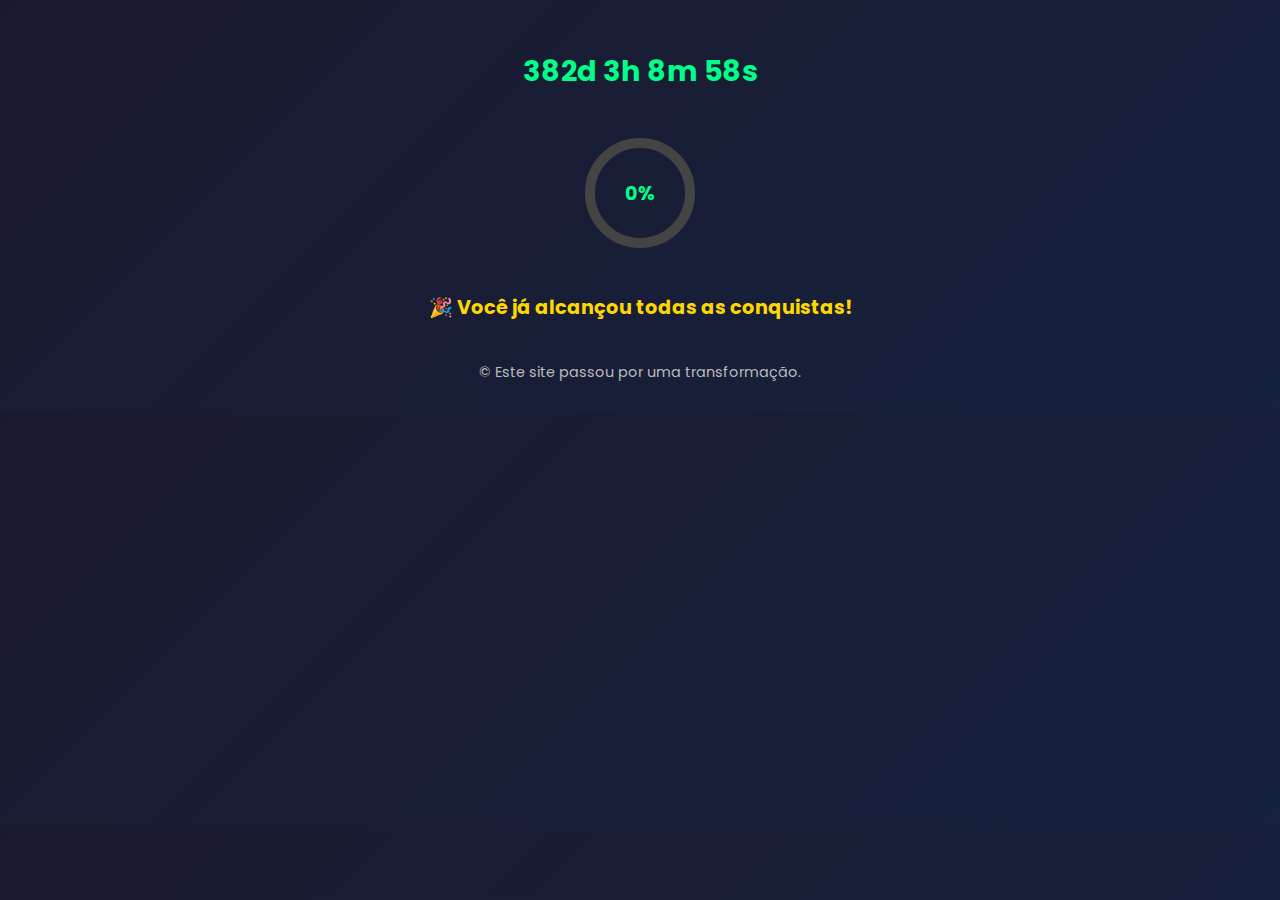
<file: index.html>
<!DOCTYPE html>
<html lang="pt-BR">
<head>
  <meta charset="UTF-8">
  <title>Contador de Progresso</title>
  <meta name="viewport" content="width=device-width, initial-scale=1.0">
  <link href="https://fonts.googleapis.com/css2?family=Poppins:wght@300;600&display=swap" rel="stylesheet">
  <style>
    body {
      font-family: 'Poppins', sans-serif;
      background: linear-gradient(135deg, #1a1a2e, #16213e);
      color: #fff;
      text-align: center;
      padding: 30px 20px;
      max-width: 500px;
      margin: auto;
      position: relative;
    }
    #contador {
      font-size: 1.8em;
      color: #00ff88;
      font-weight: bold;
      margin: 20px 0 10px;
    }
    .progresso-container {
      position: relative;
      width: 120px;
      height: 120px;
      margin: 40px auto;
    }
    svg {
      transform: rotate(-90deg);
    }
    circle {
      transition: stroke-dasharray 0.5s ease;
    }
    .porcentagem {
      position: absolute;
      width: 100%;
      top: 50%;
      transform: translateY(-50%);
      font-size: 1.2em;
      font-weight: bold;
      color: #00ff88;
    }
    #meta {
      font-size: 1.2em;
      margin-top: 20px;
      color: #ffd700;
      font-weight: bold;
    }
    footer {
      margin-top: 40px;
      font-size: 0.9em;
      color: #bbb;
    }
  </style>
</head>
<body>
  <div id="contador">0d 0h 0m 0s</div>

  <div class="progresso-container">
    <svg width="120" height="120">
      <circle cx="60" cy="60" r="50" stroke="#444" stroke-width="10" fill="none"></circle>
      <circle id="progresso" cx="60" cy="60" r="50" stroke="#00ff88" stroke-width="10" fill="none"
              stroke-dasharray="0, 314"></circle>
    </svg>
    <div class="porcentagem" id="porcentagemTexto">0%</div>
  </div>

  <div id="meta">🔄 Calculando...</div>

  <script>
    const dataInicio = new Date("2025/07/09 17:30:00");

    const conquistas = [
  { dias: 1, texto: "🏁 1 dia!" },
  { dias: 2, texto: "🚀 2 dias seguidos!" },
  { dias: 3, texto: "✨ 3 dias! " },
  { dias: 5, texto: "🎯 5 dias!" },
  { dias: 7, texto: "🌟 1 semana!" },
  { dias: 10, texto: "🛡️ 10 dias!" },
  { dias: 14, texto: "🏅 2 semanas!" },
  { dias: 21, texto: "⚡ 3 semanas!" },
  { dias: 30, texto: "🏆 1 mês!" },
  { dias: 50, texto: "🔥 50 dias!" },
  { dias: 75, texto: "🥇 75 dias!" },
  { dias: 100, texto: "💪 100 dias!" },
  { dias: 180, texto: "🧠 6 meses!" },
  { dias: 365, texto: "🎖️ 1 ano! Você provou sua força!" }
];

    function atualizarContador() {
      const agora = new Date();
      let diff = agora - dataInicio;
      
      const dias = Math.floor(diff / (1000 * 60 * 60 * 24));
      const horas = Math.floor((diff % (1000 * 60 * 60 * 24)) / (1000 * 60 * 60));
      const minutos = Math.floor((diff % (1000 * 60 * 60)) / (1000 * 60));
      const segundos = Math.floor((diff % (1000 * 60)) / 1000);

      document.getElementById("contador").textContent = 
        `${dias}d ${horas}h ${minutos}m ${segundos}s`;

      atualizarMeta(dias);
      atualizarProgresso(dias);
      atualizarListaConquistas(dias);
    }

    function atualizarMeta(dias) {
      const proximaConquista = conquistas.find(c => c.dias > dias);
      if (proximaConquista) {
        document.getElementById("meta").innerHTML = 
          `Próxima conquista: <strong>${proximaConquista.texto}</strong> (${proximaConquista.dias - dias}d restantes)`;
      } else {
        document.getElementById("meta").innerHTML = "🎉 Você já alcançou todas as conquistas!";
      }
    }

    function atualizarProgresso(dias) {
      const proximaConquista = conquistas.find(c => c.dias > dias);
      if (!proximaConquista) return;

      const falta = proximaConquista.dias - dias;
      const progresso = ((proximaConquista.dias - falta) / proximaConquista.dias) * 100;
      
      document.getElementById("porcentagemTexto").textContent = `${Math.round(progresso)}%`;
      document.getElementById("progresso").setAttribute("stroke-dasharray", `${(progresso * 314) / 100}, 314`);
    }

    function atualizarListaConquistas(dias) {
      const lista = document.getElementById("listaConquistas");
      lista.innerHTML = "";
      
      conquistas.forEach(c => {
        if (c.dias <= dias) {
          const item = document.createElement("li");
          item.textContent = c.texto;
          lista.appendChild(item);
        }
      });
    }

    setInterval(atualizarContador, 1000);
    atualizarContador();
  </script>

  <footer>
   © Este site passou por uma transformação.
  </footer>
</body>
</html>
</file>
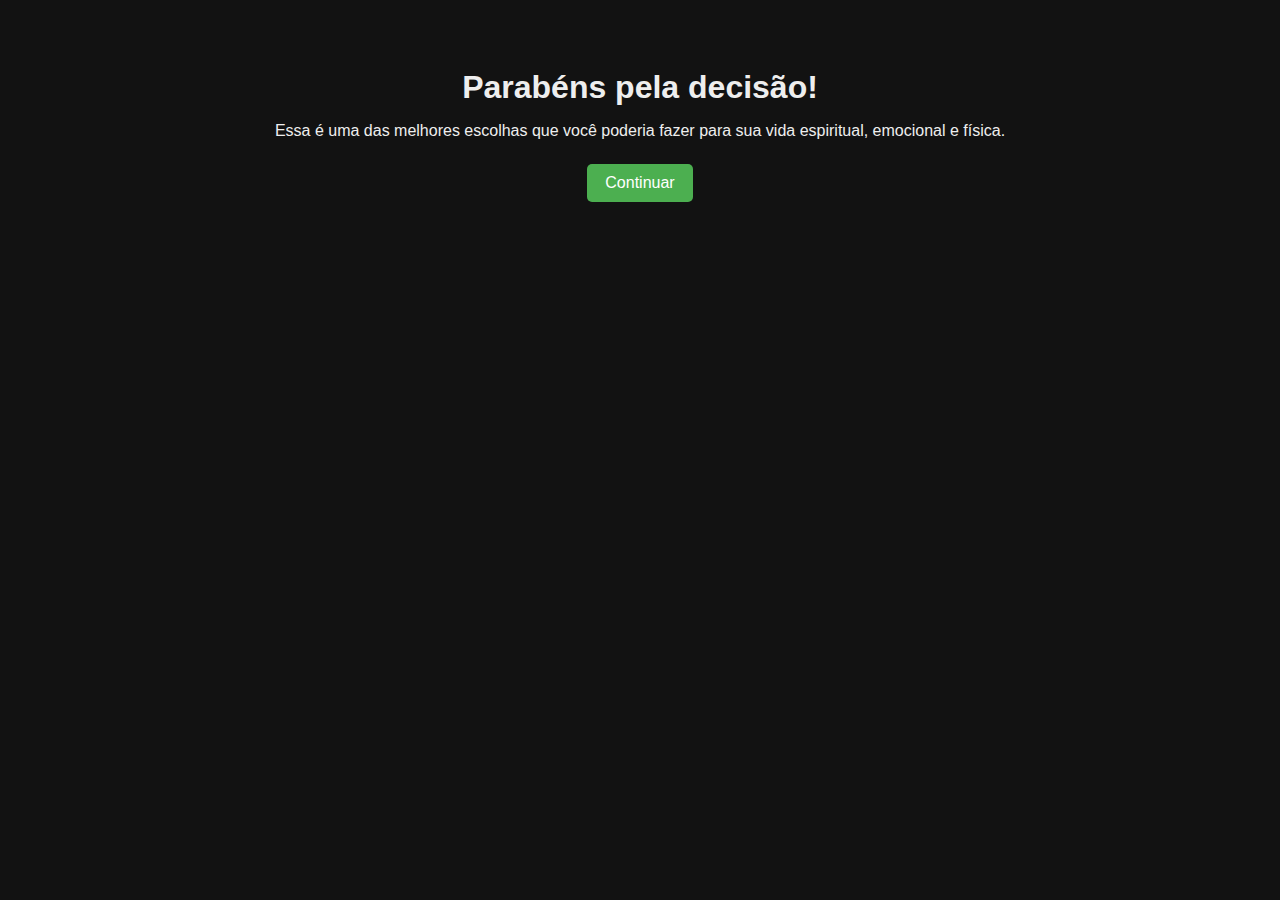
<file: index_atualizado.html>
<!DOCTYPE html>
<html lang="pt-BR">
<head>
  <meta charset="UTF-8" />
  <meta name="viewport" content="width=device-width, initial-scale=1" />
  <title>TonyApp</title>
  <style>
    body {
      font-family: 'Segoe UI', Tahoma, Geneva, Verdana, sans-serif;
      background-color: #121212;
      color: #eee;
      text-align: center;
      padding: 40px 20px;
      transition: background-color 0.5s, color 0.5s;
    }

    h1 {
      font-size: 32px;
      margin-bottom: 10px;
    }

    .contador {
      font-size: 28px;
      font-weight: bold;
      color: #4caf50;
      margin-bottom: 20px;
    }

    .versiculo {
      font-style: italic;
      font-size: 18px;
      max-width: 600px;
      margin: 30px auto 20px;
    }

    .mensagem {
      font-size: 16px;
      margin-bottom: 25px;
      color: #aaa;
    }

    button {
      margin: 8px 5px;
      padding: 10px 18px;
      font-size: 16px;
      border: none;
      border-radius: 5px;
      cursor: pointer;
      background-color: #4caf50;
      color: white;
    }

    button:hover {
      background-color: #45a045;
    }

    #estatisticas, #visitas {
      margin-top: 20px;
      font-size: 14px;
      color: #ccc;
    }

    .tela {
      display: none;
    }

    .ativa {
      display: block;
    }

    input[type="date"] {
      padding: 10px;
      font-size: 16px;
      border-radius: 5px;
      border: none;
      margin-top: 15px;
    }
  </style>
</head>
<body>

<div id="tela1" class="tela">
  <h1>Parabéns pela decisão!</h1>
  <p>Essa é uma das melhores escolhas que você poderia fazer para sua vida espiritual, emocional e física.</p>
  <button onclick="irPara(2)">Continuar</button>
</div>

<div id="tela2" class="tela">
  <h1>Benefícios da sua decisão</h1>
  <p>- Clareza mental<br>- Mais conexão com Deus<br>- Aumento da autoestima<br>- Vitória sobre a carne</p>
  <button onclick="irPara(3)">Continuar</button>
</div>

<div id="tela3" class="tela">
  <h1>Quando você parou?</h1>
  <input type="date" id="dataInicio" />
  <br><br>
  <button onclick="salvarData()">Continuar</button>
</div>

<div id="principal" class="tela">
  <h1>Você está limpo há:</h1>
  <div class="contador" id="tempo">Carregando...</div>

  <div class="versiculo" id="versiculo">Versículo do dia</div>
  <div class="mensagem" id="mensagem">Mensagem motivacional</div>

  <button onclick="compartilhar()">Compartilhar no WhatsApp</button>
  <button onclick="resetar()">Recomeçar Contador</button>

  <div id="estatisticas"></div>
  <div id="visitas"></div>
</div>

<script>
  function irPara(n) {
    for (let i = 1; i <= 3; i++) {
      document.getElementById("tela" + i).classList.remove("ativa");
    }
    document.getElementById("tela" + n).classList.add("ativa");
  }

  function salvarData() {
    const data = document.getElementById("dataInicio").value;
    if (!data) {
      alert("Por favor, selecione uma data.");
      return;
    }
    localStorage.setItem("inicioTonyApp", data);
    localStorage.setItem("inicializadoTonyApp", "sim");
    iniciarApp();
  }

  function iniciarApp() {
    document.querySelectorAll(".tela").forEach(t => t.classList.remove("ativa"));
    document.getElementById("principal").classList.add("ativa");

    const dataSalva = localStorage.getItem("inicioTonyApp");
    if (!dataSalva) return;
    const inicio = new Date(dataSalva + "T00:00:00");

    function atualizarTempo() {
      const agora = new Date();
      const diff = agora - inicio;
      const dias = Math.floor(diff / (1000 * 60 * 60 * 24));
      const horas = Math.floor((diff / (1000 * 60 * 60)) % 24);
      const minutos = Math.floor((diff / (1000 * 60)) % 60);
      const segundos = Math.floor((diff / 1000) % 60);
      document.getElementById("tempo").textContent =
        `${dias} dias, ${horas}h ${minutos}min ${segundos}s`;
      atualizarEstatisticas(dias);
    }

    setInterval(atualizarTempo, 1000);
    atualizarTempo();

    const versiculos = [
      "“Bem-aventurados os puros de coração, porque verão a Deus.” – Mateus 5:8",
      "“Fugi da impureza. Vosso corpo é templo do Espírito Santo.” – 1 Coríntios 6:18-19",
      "“Como purificará o jovem o seu caminho? Observando-o conforme a tua palavra.” – Salmo 119:9",
      "“Não vos conformeis com este mundo...” – Romanos 12:2"
    ];
    const indexHoje = new Date().getDate() % versiculos.length;
    document.getElementById("versiculo").textContent = versiculos[indexHoje];

    const mensagens = [
      "Continue firme! Um dia de cada vez.",
      "Você está vencendo a si mesmo!",
      "Deus te dá forças para continuar.",
      "A pureza é uma escolha diária.",
      "Você é mais forte do que pensa.",
      "Permanecer firme te aproxima de Deus."
    ];
    document.getElementById("mensagem").textContent = mensagens[Math.floor(Math.random() * mensagens.length)];

    let visitas = localStorage.getItem("visitasTonyApp") || 0;
    visitas = parseInt(visitas) + 1;
    localStorage.setItem("visitasTonyApp", visitas);
    document.getElementById("visitas").textContent = `Número de visitas neste navegador: ${visitas}`;
  }

  function atualizarEstatisticas(dias) {
    const hoje = new Date();
    const inicio = new Date(localStorage.getItem("inicioTonyApp") + "T00:00:00");
    const primeiroDiaMes = new Date(hoje.getFullYear(), hoje.getMonth(), 1);
    let diasNoMesLimpos = inicio <= primeiroDiaMes ? hoje.getDate() : Math.max(0, Math.floor((hoje - inicio) / (1000 * 60 * 60 * 24)) + 1);
    document.getElementById("estatisticas").textContent =
      `Você está limpo há ${dias} dias no total. Neste mês, são ${diasNoMesLimpos} dias limpos.`;
  }

  function compartilhar() {
    const tempo = document.getElementById("tempo").textContent;
    const msg = `Estou limpo há ${tempo} graças a Deus! #TonyApp`;
    window.open(`https://wa.me/?text=${encodeURIComponent(msg)}`);
  }

  function resetar() {
    if (confirm("Deseja recomeçar o contador?")) {
      localStorage.removeItem("inicioTonyApp");
      localStorage.removeItem("inicializadoTonyApp");
      location.reload();
    }
  }

  // Início
  if (localStorage.getItem("inicializadoTonyApp") === "sim") {
    iniciarApp();
  } else {
    irPara(1);
  }
</script>

</body>
</html>
</file>
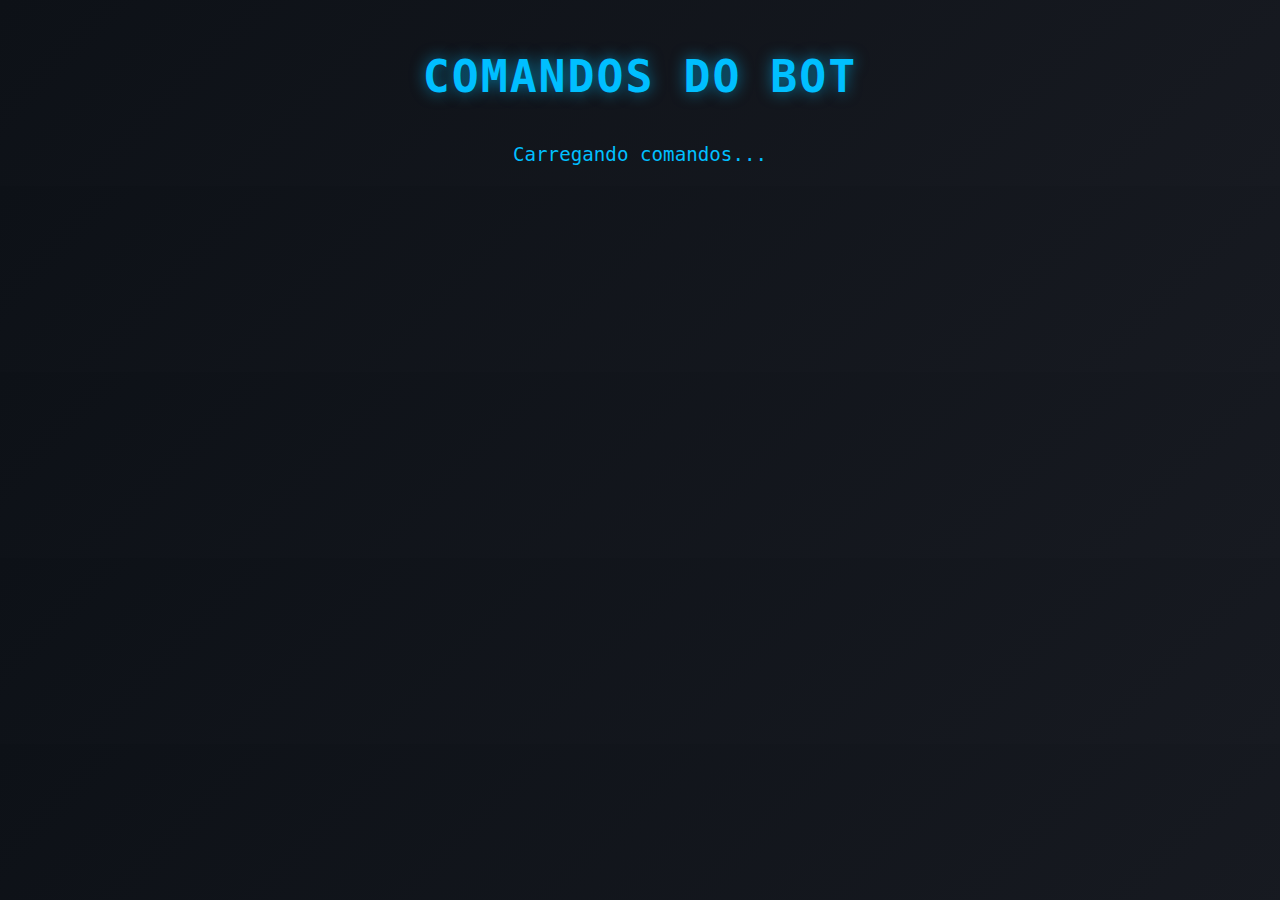
<file: index_melhorado.html>
<!DOCTYPE html>
<html lang="pt-BR">
<head>
<meta charset="UTF-8">
<meta name="viewport" content="width=device-width, initial-scale=1.0">
<title>Bot - Comandos</title>
<meta name="description" content="Lista interativa dos comandos do bot.">
<meta name="author" content="Seu Nome">
<meta property="og:title" content="Comandos do Bot">
<meta property="og:description" content="Visualize e explore todos os comandos do seu bot com categorias e instruções.">

<link rel="stylesheet" href="https://cdnjs.cloudflare.com/ajax/libs/font-awesome/6.0.0-beta3/css/all.min.css">
<style>
  /* Estilos Gerais - O que é aplicado em tudo */
  body {
    font-family: 'Segoe UI', 'Roboto Mono', monospace, sans-serif; /* Fontes mais modernas e com estilo de código */
    background: #0D1117; /* Um azul escuro quase preto, comum em temas de código */
    color: #E0E0E0; /* Texto claro para contraste */
    margin: 0;
    padding: 20px;
    text-align: center;
    overflow-x: hidden; /* Evita barras de rolagem horizontais */
    /* Adiciona um gradiente sutil de fundo para profundidade */
    background: linear-gradient(135deg, #0D1117 0%, #171A21 100%);
  }

  /* Título Principal */
  h1 {
    color: #00BFFF; /* Ciano vibrante para um toque "cyber" */
    text-shadow: 0 0 15px rgba(0, 191, 255, 0.6); /* Brilho neon */
    letter-spacing: 2px; /* Espaçamento entre letras */
    text-transform: uppercase; /* Deixa em maiúsculas */
    font-size: 2.8em;
    margin-bottom: 40px;
    position: relative;
    animation: pulseGlow 2s infinite alternate; /* Animação de pulso */
  }

  /* Animação para o título */
  @keyframes pulseGlow {
    from {
      text-shadow: 0 0 10px rgba(0, 191, 255, 0.4), 0 0 20px rgba(0, 191, 255, 0.2);
    }
    to {
      text-shadow: 0 0 20px rgba(0, 191, 255, 0.8), 0 0 30px rgba(0, 191, 255, 0.5);
    }
  }

  /* Botões de Categoria */
  .category-btn {
    padding: 15px 30px;
    margin: 15px;
    background: #283747; /* Azul acinzentado escuro */
    border: 1px solid #00BFFF; /* Borda ciano */
    color: #E0E0E0;
    border-radius: 8px; /* Cantos levemente arredondados */
    cursor: pointer;
    font-size: 1.1em;
    font-weight: bold;
    transition: all 0.3s ease-out; /* Transição para todas as propriedades */
    box-shadow: 0 0 10px rgba(0, 191, 255, 0.3); /* Sombra com brilho */
    text-transform: uppercase;
    letter-spacing: 1px;
  }

  .category-btn:hover {
    background: #00BFFF; /* Fundo ciano no hover */
    color: #0D1117; /* Texto escuro no hover */
    transform: translateY(-3px) scale(1.02); /* Leve levantamento e aumento */
    box-shadow: 0 0 20px rgba(0, 191, 255, 0.8); /* Brilho mais intenso */
  }

  .category-btn.fade-out {
    opacity: 0;
    transform: scale(0.8) translateY(-10px); /* Transição para desaparecer */
  }

  /* Seção de Comandos */
  .commands-section {
    display: none;
    margin-top: 40px;
    text-align: left;
    max-width: 800px; /* Aumentado para mais espaço */
    margin-left: auto;
    margin-right: auto;
    background: #1C242E; /* Um tom de azul mais escuro para o painel */
    padding: 30px;
    border-radius: 12px;
    box-shadow: 0 0 30px rgba(0, 191, 255, 0.2), inset 0 0 10px rgba(0, 191, 255, 0.1); /* Brilho e sombra interna */
    border: 1px solid #00BFFF; /* Borda sutil de ciano */
    position: relative;
    overflow: hidden; /* Para garantir que pseudoelementos não vazem */
  }

  /* Detalhe de fundo na seção de comandos (opcional, para um toque "grid") */
  .commands-section::before {
    content: '';
    position: absolute;
    top: 0;
    left: 0;
    right: 0;
    bottom: 0;
    background-image:
      linear-gradient(to right, rgba(0, 191, 255, 0.05) 1px, transparent 1px),
      linear-gradient(to bottom, rgba(0, 191, 255, 0.05) 1px, transparent 1px);
    background-size: 20px 20px; /* Tamanho da grade */
    opacity: 0.1; /* Opacidade bem baixa */
    z-index: 0; /* Fica no fundo */
  }

  .commands-section h2 {
    color: #00BFFF;
    margin-bottom: 25px;
    border-bottom: 2px solid #00BFFF; /* Borda ciano */
    padding-bottom: 12px;
    text-align: center;
    text-transform: uppercase;
    letter-spacing: 1.5px;
    font-size: 2em;
    position: relative; /* Para z-index */
    z-index: 1; /* Acima do fundo */
  }

  .commands-section ul {
    list-style: none;
    padding: 0;
    position: relative; /* Para z-index */
    z-index: 1; /* Acima do fundo */
  }

  .commands-section li {
    margin-bottom: 20px;
    padding-bottom: 15px;
    border-bottom: 1px dashed rgba(0, 191, 255, 0.3); /* Linha tracejada com ciano */
    display: flex;
    align-items: flex-start;
    transition: transform 0.2s ease-out, background-color 0.2s ease-out; /* Transição para hover */
    border-radius: 4px; /* Para o background do hover */
    padding: 10px; /* Para o background do hover */
    position: relative; /* Para z-index */
    z-index: 1; /* Acima do fundo */

    /* Estilos para a animação de entrada */
    opacity: 0;
    transform: translateY(20px);
    animation: fadeInSlideUp 0.5s ease-out forwards; /* Animação padrão, será sobrescrita pelo JS */
  }

  .commands-section li:last-child {
    border-bottom: none;
  }

  .commands-section li:hover {
    background-color: rgba(0, 191, 255, 0.05); /* Fundo sutil no hover */
    transform: translateX(5px); /* Leve movimento para a direita */
  }

  /* Animação para os itens da lista */
  @keyframes fadeInSlideUp {
    from {
      opacity: 0;
      transform: translateY(20px);
    }
    to {
      opacity: 1;
      transform: translateY(0);
    }
  }

  .commands-section .command-icon {
    font-size: 1.5em; /* Ícones maiores */
    margin-right: 15px;
    color: #00BFFF; /* Ciano para os ícones */
    flex-shrink: 0;
    padding-top: 3px;
    text-shadow: 0 0 8px rgba(0, 191, 255, 0.7); /* Brilho nos ícones */
  }

  .commands-section .command-details {
    flex-grow: 1;
  }

  .commands-section .command-name {
    font-weight: bold;
    color: #E0E0E0;
    margin-bottom: 8px;
    display: block;
    font-size: 1.15em;
    text-transform: capitalize; /* Mantém a primeira letra maiúscula */
    letter-spacing: 0.5px;
  }

  .commands-section .command-description {
    font-size: 0.95em;
    color: #B0B0B0;
    margin-bottom: 8px;
    line-height: 1.4; /* Espaçamento entre linhas */
  }

  .commands-section .command-usage {
    font-size: 0.85em;
    color: #8899AA; /* Um cinza azulado para uso */
    font-style: italic;
    font-family: 'Roboto Mono', monospace; /* Fonte monoespaçada para uso */
    background-color: rgba(0, 0, 0, 0.2); /* Fundo sutil para o uso */
    padding: 4px 8px;
    border-radius: 4px;
    display: inline-block; /* Para o fundo ocupar apenas o texto */
  }

  /* Botão de Voltar */
  .back-btn {
    margin-top: 30px;
    background: #283747; /* O mesmo azul acinzentado dos botões de categoria */
    border: 1px solid #00BFFF;
    padding: 12px 25px;
    color: #E0E0E0;
    border-radius: 8px;
    cursor: pointer;
    transition: all 0.3s ease;
    font-size: 1em;
    font-weight: bold;
    text-transform: uppercase;
    letter-spacing: 1px;
    position: relative; /* Necessário para que o z-index funcione */
    z-index: 2; /* Garante que ele esteja acima do fundo da grade */
  }

  .back-btn:hover {
    background: #00BFFF;
    color: #0D1117;
    transform: translateY(-2px);
    box-shadow: 0 0 15px rgba(0, 191, 255, 0.6);
  }

  /* Media Queries para Responsividade em telas pequenas */
  @media (max-width: 768px) {
    h1 {
      font-size: 2em;
      margin-bottom: 30px;
    }
    .category-btn {
      padding: 10px 20px;
      margin: 8px;
      font-size: 0.9em;
    }
    .commands-section {
      padding: 20px;
      margin-top: 25px;
    }
    .commands-section h2 {
      font-size: 1.5em;
    }
    .commands-section .command-icon {
      font-size: 1.3em;
      margin-right: 10px;
    }
    .commands-section .command-name {
      font-size: 1.05em;
    }
    .commands-section .command-description {
      font-size: 0.9em;
    }
    .back-btn {
      padding: 10px 20px;
      font-size: 0.9em;
    }
  }
</style>
</head>
<body>
  <h1>Comandos do Bot</h1>
  <div id="loading-message" style="color: #00BFFF; font-size: 1.2em; text-align:center;">Carregando comandos...</div>
  <div id="category-buttons">
  </div>

  <div id="commands-container">
    </div>

<script>
  let botCommands; 

  const categoryButtonsDiv = document.getElementById("category-buttons");
  const commandsContainerDiv = document.getElementById("commands-container");

  function generateContent(data) {
    botCommands = data; // Atribui os dados carregados à variável global

    for (const category in botCommands) {
      // Cria o botão de categoria
      const categoryBtn = document.createElement("button");
      const categorySlug = category.replace(/\s+/g, '-').toLowerCase();
      categoryBtn.className = "category-btn";
      categoryBtn.textContent = category;
      categoryBtn.setAttribute("onclick", `showCommands('${categorySlug}')`);
      categoryBtn.setAttribute("aria-expanded", "false");
      categoryBtn.setAttribute("role", "button");
      categoryBtn.setAttribute("tabindex", "0");
      categoryBtn.setAttribute("aria-controls", `${categorySlug}-commands`);
      categoryButtonsDiv.appendChild(categoryBtn);

      // Cria a seção de comandos para a categoria
      const commandsSection = document.createElement("div");
      commandsSection.className = "commands-section";
      commandsSection.id = `${categorySlug}-commands`;
      commandsSection.setAttribute("role", "region");
      commandsSection.setAttribute("aria-labelledby", `${categorySlug}-title`);
      commandsSection.setAttribute("aria-live", "polite"); // Adicionado para leitores de tela

      const title = document.createElement("h2");
      title.id = `${categorySlug}-title`;
      title.textContent = `Comandos de ${category}`;
      commandsSection.appendChild(title);

      const ul = document.createElement("ul");
      
      if (botCommands[category].length === 0) {
        ul.innerHTML = '<li style="color:#ccc; font-style:italic;">Nenhum comando disponível nesta categoria.</li>';
      } else {
        botCommands[category].forEach(command => {
  
        const li = document.createElement("li");
        li.innerHTML = `
          <i class="${command.icon} command-icon"></i>
          <div class="command-details">
            <span class="command-name">${command.name}</span>
            <p class="command-description">${command.description}</p>
            ${command.usage ? `<p class="command-usage">Uso: ${command.usage}</p>` : ''}
          </div>
        `;
                ul.appendChild(li);
            });
      }
      commandsSection.appendChild(ul);

      const backBtn = document.createElement("button");
      backBtn.className = "back-btn";
      backBtn.textContent = "Voltar";
      backBtn.setAttribute("onclick", "backToCategories()");
      backBtn.setAttribute("role", "button");
      backBtn.setAttribute("tabindex", "0");
      commandsSection.appendChild(backBtn);

      commandsContainerDiv.appendChild(commandsSection);
    }
  }

  // Carrega os dados do arquivo JSON
  document.addEventListener("DOMContentLoaded", () => {
    fetch('commands.json') // O caminho para o seu arquivo JSON
      .then(response => {
        if (!response.ok) {
          throw new Error('Network response was not ok ' + response.statusText);
        }
        return response.json();
      })
      .then(data => {
        generateContent(data); // Chama a função para gerar o conteúdo com os dados carregados
        // Foca no primeiro botão de categoria após o carregamento inicial
        const firstCategoryButton = document.querySelector(".category-btn");
        if (firstCategoryButton) {
          firstCategoryButton.focus();
        }
      })
      .catch(error => {
        console.error('Houve um problema ao carregar os comandos:', error);
        // Exibe uma mensagem de erro estilizada na página
        const errorMessageDiv = document.createElement('div');
        errorMessageDiv.style.cssText = `
          color: #FF6347; /* Tom de vermelho */
          background-color: #280D17; /* Fundo escuro */
          padding: 15px;
          border-radius: 8px;
          border: 1px solid #FF6347;
          margin-top: 30px;
          font-size: 1.1em;
          text-align: center;
        `;
        errorMessageDiv.innerHTML = `<i class="fas fa-exclamation-triangle"></i> Ops! Não foi possível carregar os comandos. Por favor, tente novamente mais tarde.`;
        commandsContainerDiv.appendChild(errorMessageDiv);
            });
      }
        });
      }


  
// Salva e recupera última categoria acessada
const ultimaCategoria = localStorage.getItem("ultimaCategoria");
if (ultimaCategoria && document.getElementById(ultimaCategoria + "-commands")) {
  showCommands(ultimaCategoria);
}

// Atualiza localStorage ao clicar em categoria
function showCommands(type) {
  localStorage.setItem("ultimaCategoria", type);
  const buttons = document.querySelectorAll(".category-btn");
  buttons.forEach(btn => {
      btn.classList.add("fade-out");
      btn.setAttribute("aria-expanded", "false");
        });
      }

  const clickedButton = document.querySelector(`[onclick="showCommands('${type}')"]`);
  if (clickedButton) clickedButton.setAttribute("aria-expanded", "true");

  setTimeout(() => {
    document.getElementById("category-buttons").style.display = "none";
    const commandsDiv = document.getElementById(`${type}-commands`);
    commandsDiv.style.display = "block";
    const commandItems = commandsDiv.querySelectorAll('li');
    commandItems.forEach((item, index) => {
      item.style.animationDelay = `${index * 0.08}s`;
      item.style.animationName = 'fadeInSlideUp';
          });
      }
    commandsDiv.scrollIntoView({ behavior: 'smooth', block: 'start'       });
      }
    const backButton = commandsDiv.querySelector('.back-btn');
    if (backButton) backButton.focus();
  }, 300);
}


  function showCommands(type) {
    const buttons = document.querySelectorAll(".category-btn");
    buttons.forEach(btn => {
        btn.classList.add("fade-out");
        btn.setAttribute("aria-expanded", "false"); // Reseta todos para false
          });
      }

    // Define aria-expanded para true APENAS para o botão clicado
    const clickedButton = document.querySelector(`[onclick="showCommands('${type}')"]`);
    if (clickedButton) {
        clickedButton.setAttribute("aria-expanded", "true");
    }

    setTimeout(() => {
      document.getElementById("category-buttons").style.display = "none";

      const commandsDiv = document.getElementById(`${type}-commands`);
      commandsDiv.style.display = "block";

      // Animação de entrada para os itens da lista
      const commandItems = commandsDiv.querySelectorAll('li');
      commandItems.forEach((item, index) => {
        item.style.animationDelay = `${index * 0.08}s`; /* Atraso escalonado */
        item.style.animationName = 'fadeInSlideUp'; /* Ativa a animação */
            });
      }

      commandsDiv.scrollIntoView({ behavior: 'smooth', block: 'start'       });
      }

      // Move o foco para o botão de voltar quando a seção de comandos é exibida
      const backButton = commandsDiv.querySelector('.back-btn');
      if (backButton) {
          backButton.focus();
      }
    }, 300); // TEMPO AJUSTADO AQUI!
  }

  function backToCategories() {
    document.querySelectorAll(".commands-section").forEach(cmd => {
      // Limpa as propriedades de animação para resetar
      cmd.querySelectorAll('li').forEach(item => {
        item.style.animationDelay = '';
        item.style.animationName = '';
        item.style.opacity = '0'; // Garante que fiquem invisíveis para a próxima animação
        item.style.transform = 'translateY(20px)';
            });
      }
      cmd.style.display = "none";
          });
      }
    
    document.getElementById("category-buttons").style.display = "block";

    const buttons = document.querySelectorAll(".category-btn");
    buttons.forEach(btn => {
        btn.classList.remove("fade-out");
        btn.setAttribute("aria-expanded", "false"); // Todos os botões de categoria voltam a false
          });
      }
    // Foca no primeiro botão de categoria ao voltar
    document.querySelector(".category-btn").focus();
  }
</script>
</body>
</html>
</file>
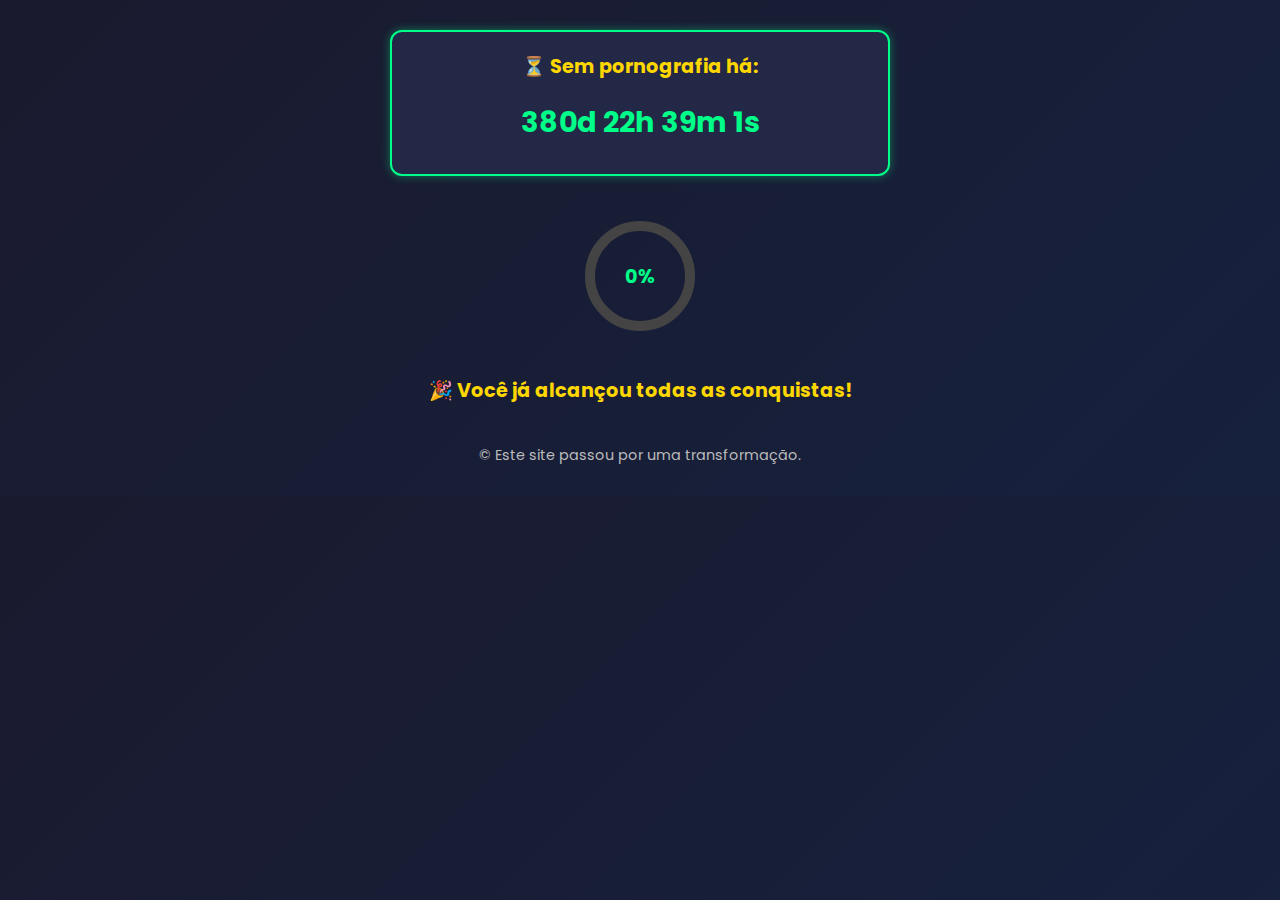
<file: index_pwa.html>
<!DOCTYPE html>
<html lang="pt-BR">
<head>
  <link rel="manifest" href="manifest.json">
  <meta name="theme-color" content="#1a1a2e">
  <meta charset="UTF-8">
  <title>Contador de Progresso</title>
  <meta name="viewport" content="width=device-width, initial-scale=1.0">
  <link href="https://fonts.googleapis.com/css2?family=Poppins:wght@300;600&display=swap" rel="stylesheet">
  <style>
    body {
      font-family: 'Poppins', sans-serif;
      background: linear-gradient(135deg, #1a1a2e, #16213e);
      color: #fff;
      text-align: center;
      padding: 30px 20px;
      max-width: 500px;
      margin: auto;
      position: relative;
    }
    #contador {
      font-size: 1.8em;
      color: #00ff88;
      font-weight: bold;
      margin: 20px 0 10px;
    }
    .progresso-container {
      position: relative;
      width: 120px;
      height: 120px;
      margin: 40px auto;
    }
    svg {
      transform: rotate(-90deg);
    }
    circle {
      transition: stroke-dasharray 0.5s ease;
    }
    .porcentagem {
      position: absolute;
      width: 100%;
      top: 50%;
      transform: translateY(-50%);
      font-size: 1.2em;
      font-weight: bold;
      color: #00ff88;
    }
    #meta {
      font-size: 1.2em;
      margin-top: 20px;
      color: #ffd700;
      font-weight: bold;
    }
    footer {
      margin-top: 40px;
      font-size: 0.9em;
      color: #bbb;
    }
  
.tempo-widget {
  background-color: #222846;
  border: 2px solid #00ff88;
  border-radius: 12px;
  padding: 20px;
  margin-bottom: 30px;
  box-shadow: 0 0 10px rgba(0, 255, 136, 0.4);
}

.tempo-titulo {
  font-size: 1.2em;
  font-weight: bold;
  margin-bottom: 10px;
  color: #ffd700;
}

.tempo-contador {
  font-size: 1.6em;
  font-weight: bold;
  color: #00ff88;
}

</style>
</head>
<body>
  <div class="tempo-widget">
  <div class="tempo-titulo">⏳ Sem pornografia há:</div>
  <div id="contador" class="tempo-contador">0d 0h 0m 0s</div>
</div>

  <div class="progresso-container">
    <svg width="120" height="120">
      <circle cx="60" cy="60" r="50" stroke="#444" stroke-width="10" fill="none"></circle>
      <circle id="progresso" cx="60" cy="60" r="50" stroke="#00ff88" stroke-width="10" fill="none"
              stroke-dasharray="0, 314"></circle>
    </svg>
    <div class="porcentagem" id="porcentagemTexto">0%</div>
  </div>

  <div id="meta">🔄 Calculando...</div>

  <script>
    const dataInicio = new Date("2025/07/10 22:00:00");

    const conquistas = [
  { dias: 1, texto: "🏁 1 dia!" },
  { dias: 2, texto: "🚀 2 dias seguidos!" },
  { dias: 3, texto: "✨ 3 dias! " },
  { dias: 5, texto: "🎯 5 dias!" },
  { dias: 7, texto: "🌟 1 semana!" },
  { dias: 10, texto: "🛡️ 10 dias!" },
  { dias: 14, texto: "🏅 2 semanas!" },
  { dias: 21, texto: "⚡ 3 semanas!" },
  { dias: 30, texto: "🏆 1 mês!" },
  { dias: 50, texto: "🔥 50 dias!" },
  { dias: 75, texto: "🥇 75 dias!" },
  { dias: 100, texto: "💪 100 dias!" },
  { dias: 180, texto: "🧠 6 meses!" },
  { dias: 365, texto: "🎖️ 1 ano! Você provou sua força!" }
];

    function atualizarContador() {
      const agora = new Date();
      let diff = agora - dataInicio;
      
      const dias = Math.floor(diff / (1000 * 60 * 60 * 24));
      const horas = Math.floor((diff % (1000 * 60 * 60 * 24)) / (1000 * 60 * 60));
      const minutos = Math.floor((diff % (1000 * 60 * 60)) / (1000 * 60));
      const segundos = Math.floor((diff % (1000 * 60)) / 1000);

      document.getElementById("contador").textContent = 
        `${dias}d ${horas}h ${minutos}m ${segundos}s`;

      atualizarMeta(dias);
      atualizarProgresso(dias);
      atualizarListaConquistas(dias);
    }

    function atualizarMeta(dias) {
      const proximaConquista = conquistas.find(c => c.dias > dias);
      if (proximaConquista) {
        document.getElementById("meta").innerHTML = 
          `Próxima conquista: <strong>${proximaConquista.texto}</strong> (${proximaConquista.dias - dias}d restantes)`;
      } else {
        document.getElementById("meta").innerHTML = "🎉 Você já alcançou todas as conquistas!";
      }
    }

    function atualizarProgresso(dias) {
      const proximaConquista = conquistas.find(c => c.dias > dias);
      if (!proximaConquista) return;

      const falta = proximaConquista.dias - dias;
      const progresso = ((proximaConquista.dias - falta) / proximaConquista.dias) * 100;
      
      document.getElementById("porcentagemTexto").textContent = `${Math.round(progresso)}%`;
      document.getElementById("progresso").setAttribute("stroke-dasharray", `${(progresso * 314) / 100}, 314`);
    }

    function atualizarListaConquistas(dias) {
      const lista = document.getElementById("listaConquistas");
      lista.innerHTML = "";
      
      conquistas.forEach(c => {
        if (c.dias <= dias) {
          const item = document.createElement("li");
          item.textContent = c.texto;
          lista.appendChild(item);
        }
      });
    }

    setInterval(atualizarContador, 1000);
    atualizarContador();
  </script>

  <footer>
   © Este site passou por uma transformação.
  </footer>
  <script>
    if ('serviceWorker' in navigator) {
      navigator.serviceWorker.register('service-worker.js')
        .then(reg => console.log('✅ Service Worker registrado!', reg))
        .catch(err => console.error('❌ Erro no Service Worker', err));
    }
  </script>
</body>
</html>
</file>
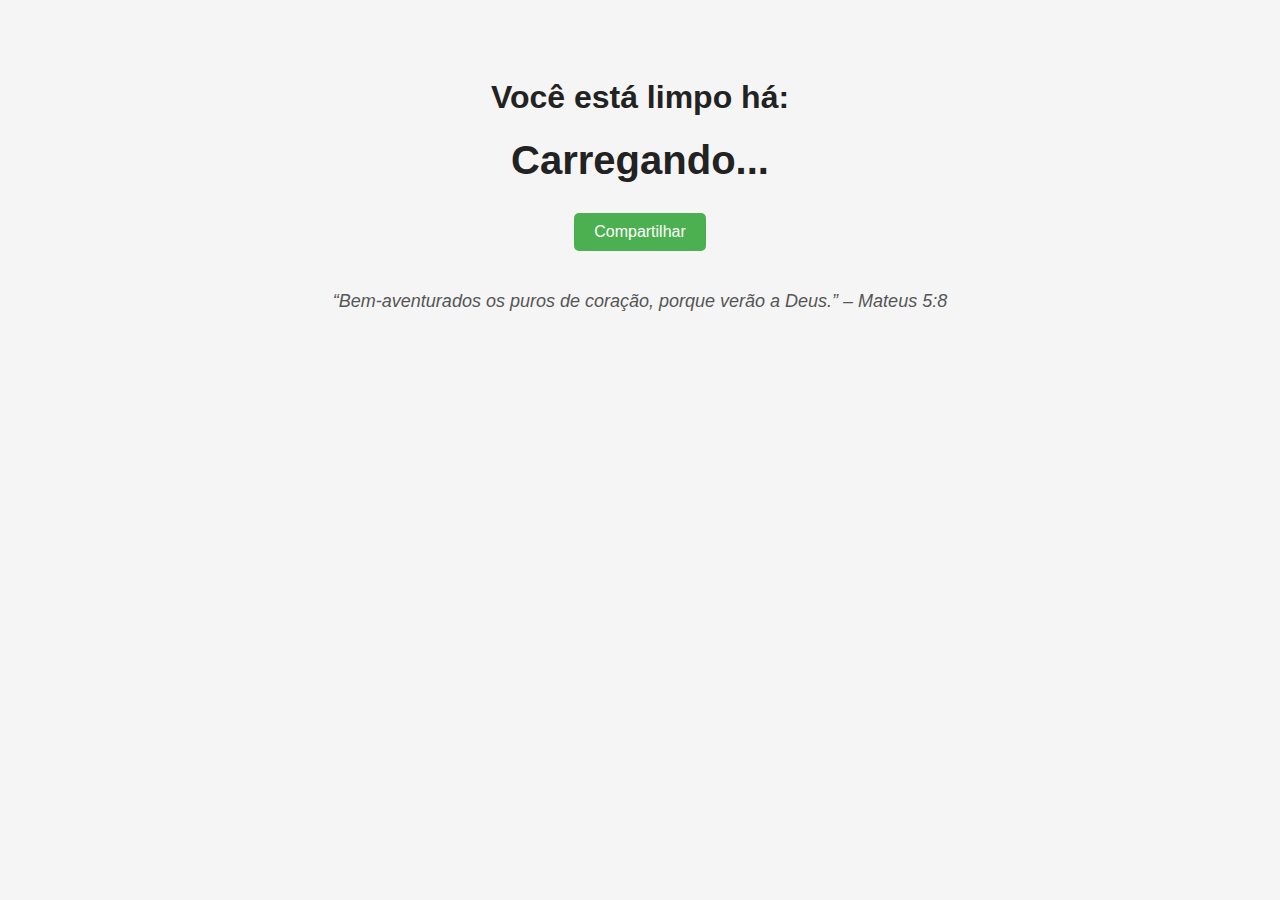
<file: viva_puro_completo.html>
<!DOCTYPE html>
<html lang="pt-BR">
<head>
  <meta charset="UTF-8">
  <title>Viva Puro</title>
  <style>
    body {
      font-family: Arial, sans-serif;
      background-color: #f5f5f5;
      text-align: center;
      padding: 50px;
      color: #222;
    }
    .contador {
      font-size: 40px;
      font-weight: bold;
      margin-top: 20px;
    }
    .versiculo {
      margin-top: 40px;
      font-style: italic;
      font-size: 18px;
      color: #555;
    }
    .compartilhar {
      margin-top: 30px;
    }
    button {
      padding: 10px 20px;
      font-size: 16px;
      background-color: #4caf50;
      color: white;
      border: none;
      border-radius: 5px;
      cursor: pointer;
    }
    button:hover {
      background-color: #45a049;
    }
  </style>
</head>
<body>
  <h1>Você está limpo há:</h1>
  <div class="contador" id="tempo">Carregando...</div>

  <div class="compartilhar">
    <button onclick="compartilhar()">Compartilhar</button>
  </div>

  <div class="versiculo">“Bem-aventurados os puros de coração, porque verão a Deus.” – Mateus 5:8</div>

  <script>
    function iniciarContagem() {
      let inicio = localStorage.getItem("dataInicio");
      if (!inicio) {
        inicio = new Date().toISOString();
        localStorage.setItem("dataInicio", inicio);
      }
      return new Date(inicio);
    }

    function atualizarContador() {
      const inicio = iniciarContagem();
      const agora = new Date();
      const diffMs = agora - inicio;

      const segundos = Math.floor(diffMs / 1000) % 60;
      const minutos = Math.floor(diffMs / (1000 * 60)) % 60;
      const horas = Math.floor(diffMs / (1000 * 60 * 60)) % 24;
      const dias = Math.floor(diffMs / (1000 * 60 * 60 * 24));

      document.getElementById("tempo").textContent = 
        `${dias} dias, ${horas} horas, ${minutos} minutos, ${segundos} segundos`;
    }

    function compartilhar() {
      const texto = document.getElementById("tempo").textContent;
      const mensagem = `Glória a Deus! Estou limpo há ${texto}!
“Bem-aventurados os puros de coração, porque verão a Deus.” – Mateus 5:8`;

      if (navigator.share) {
        navigator.share({
          title: 'Viva Puro',
          text: mensagem,
          url: window.location.href
        }).catch((error) => console.log('Erro ao compartilhar:', error));
      } else {
        alert("Compartilhamento não suportado neste navegador. Copie e cole manualmente:

" + mensagem);
      }
    }

    setInterval(atualizarContador, 1000);
    atualizarContador();
  </script>
</body>
</html>
</file>
